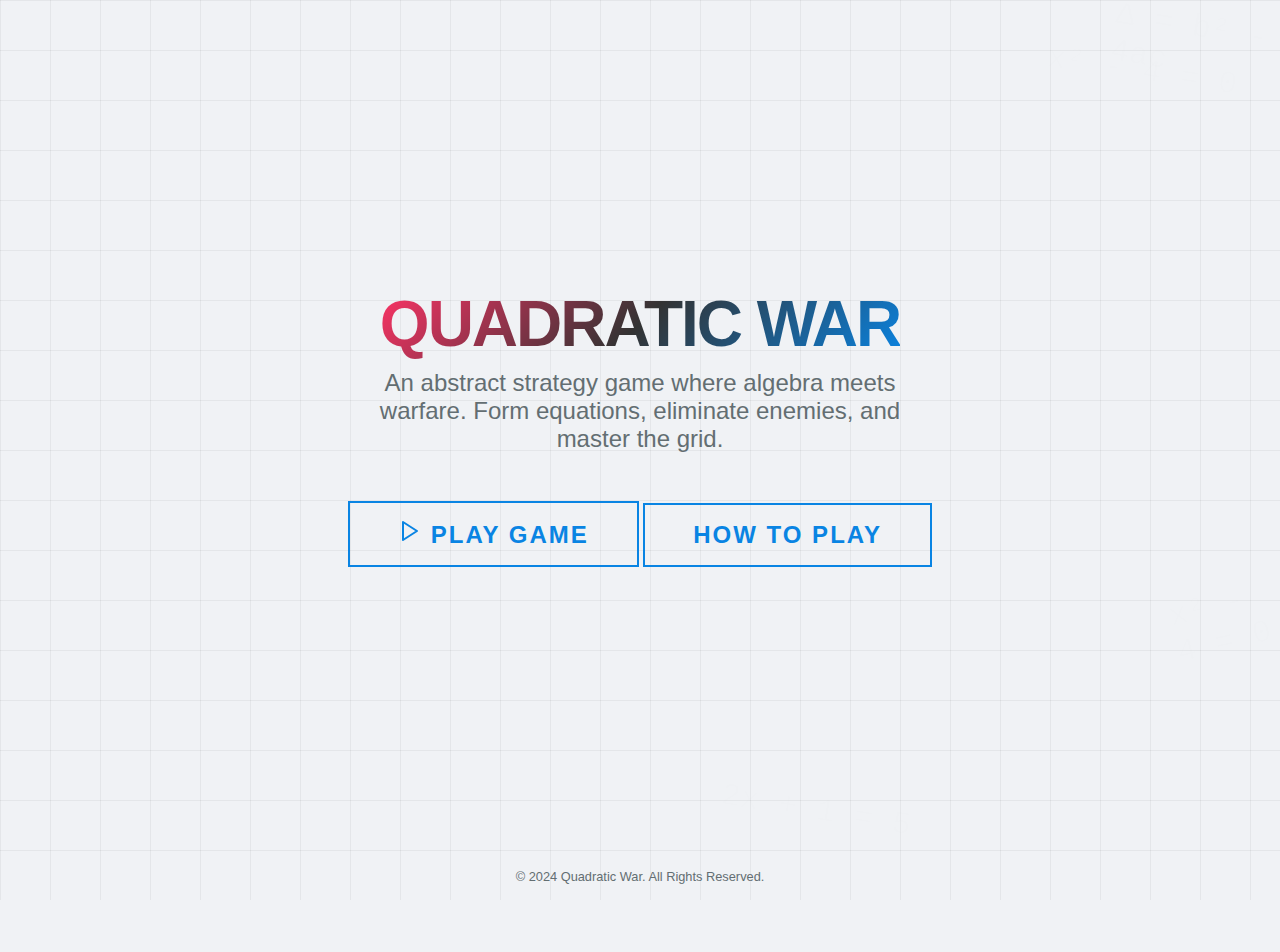
<file: index.html>
<!DOCTYPE html>
<html lang="en">

<head>
    <meta charset="UTF-8">
    <meta name="viewport" content="width=device-width, initial-scale=1.0">
    <title>Quadratic War - Strategy Evolved</title>
    <link rel="icon" type="image/png" href="assets/icons/favicon.png">
    <link rel="apple-touch-icon" href="assets/icons/icon-192x192.png">
    <link rel="stylesheet" href="assets/css/landing.css">
    <link rel="manifest" href="manifest.json">
</head>

<body>
    <div class="background-grid"></div>

    <div class="container">
        <header class="hero">
            <h1 class="title">QUADRATIC WAR</h1>
            <p class="subtitle">An abstract strategy game where algebra meets warfare. Form equations, eliminate
                enemies, and master the grid.</p>
        </header>

        <div class="cta-container">
            <button id="playBtn" class="play-btn btn-primary">
                <svg xmlns="http://www.w3.org/2000/svg" width="24" height="24" viewBox="0 0 24 24" fill="none"
                    stroke="currentColor" stroke-width="2" stroke-linecap="round" stroke-linejoin="round">
                    <polygon points="5 3 19 12 5 21 5 3"></polygon>
                </svg>
                PLAY GAME
            </button>
            <button id="rulesBtn" class="play-btn btn-secondary">HOW TO PLAY</button>
            <button id="installBtn" class="play-btn btn-success" style="display: none;">
                <svg xmlns="http://www.w3.org/2000/svg" width="24" height="24" viewBox="0 0 24 24" fill="none"
                    stroke="currentColor" stroke-width="2" stroke-linecap="round" stroke-linejoin="round">
                    <path d="M21 15v4a2 2 0 0 1-2 2H5a2 2 0 0 1-2-2v-4"></path>
                    <polyline points="7 10 12 15 17 10"></polyline>
                    <line x1="12" y1="15" x2="12" y2="3"></line>
                </svg>
                INSTALL APP
            </button>
        </div>
    </div>

    <footer>
        &copy; 2024 Quadratic War. All Rights Reserved.
    </footer>

    <!-- Mode Selection Modal -->
    <div class="modal-overlay" id="modalOverlay">
        <div class="game-modes">
            <h2 class="modal-title">Select Mode</h2>

            <button class="mode-btn" data-mode="local">
                <span>VS Player (Local)</span>
                <span class="arrow">→</span>
            </button>

            <button class="mode-btn" data-mode="cpu">
                <span>VS Computer</span>
                <span class="arrow">→</span>
            </button>

            <button class="mode-btn" data-mode="online">
                <span>Online PvP</span>
                <span class="arrow">→</span>
            </button>

            <div style="text-align: center; margin-top: 2rem;">
                <span style="font-size: 0.8rem; color: #666; cursor: pointer;"
                    onclick="document.getElementById('modalOverlay').classList.remove('active')">Close</span>
            </div>
        </div>
    </div>

    <!-- Rules Modal -->
    <div class="modal-overlay" id="rulesModal">
        <div class="game-modes rules-content">
            <h2 class="modal-title">How to Play</h2>

            <div class="rules-section">
                <h3>Objective</h3>
                <p>Form equations <strong>ax² + bx + c = 0</strong> using adjacent pieces to eliminate your opponent.
                </p>
            </div>

            <div class="rules-section">
                <h3>Movement</h3>
                <ul>
                    <li><strong>Quadratic (x²)</strong>: Moves 3 spaces (Diagonal/Straight).</li>
                    <li><strong>Linear (x)</strong>: Moves 2 spaces (Straight only).</li>
                    <li><strong>Constant (1)</strong>: Moves 1 space forward.</li>
                </ul>
            </div>

            <div class="rules-section">
                <h3>Resolution</h3>
                <p>The discriminant <strong>Δ = b² - 4ac</strong> decides the outcome::</p>
                <ul>
                    <li><span class="highlight-good">Δ ≥ 0</span> (Real Roots): Destroy opponent's pieces.</li>
                    <li><span class="highlight-bad">Δ < 0</span> (Complex Roots): Your pieces backfire and are
                                destroyed!</li>
                </ul>
            </div>

            <div style="text-align: center; margin-top: 2rem;">
                <button class="play-btn small-btn" id="closeRulesBtn" style="width: auto; padding: 0.8rem 2rem;">GOT
                    IT</button>
            </div>
        </div>
    </div>

    <script src="assets/js/landing.js"></script>
    <script>
        if ('serviceWorker' in navigator) {
            navigator.serviceWorker.register('/quadwar/sw.js', { scope: '/quadwar/' })
                .then(reg => console.log('SW Registered!', reg))
                .catch(err => console.log('SW Error', err));
        }
    </script>
</body>

</html>
</file>
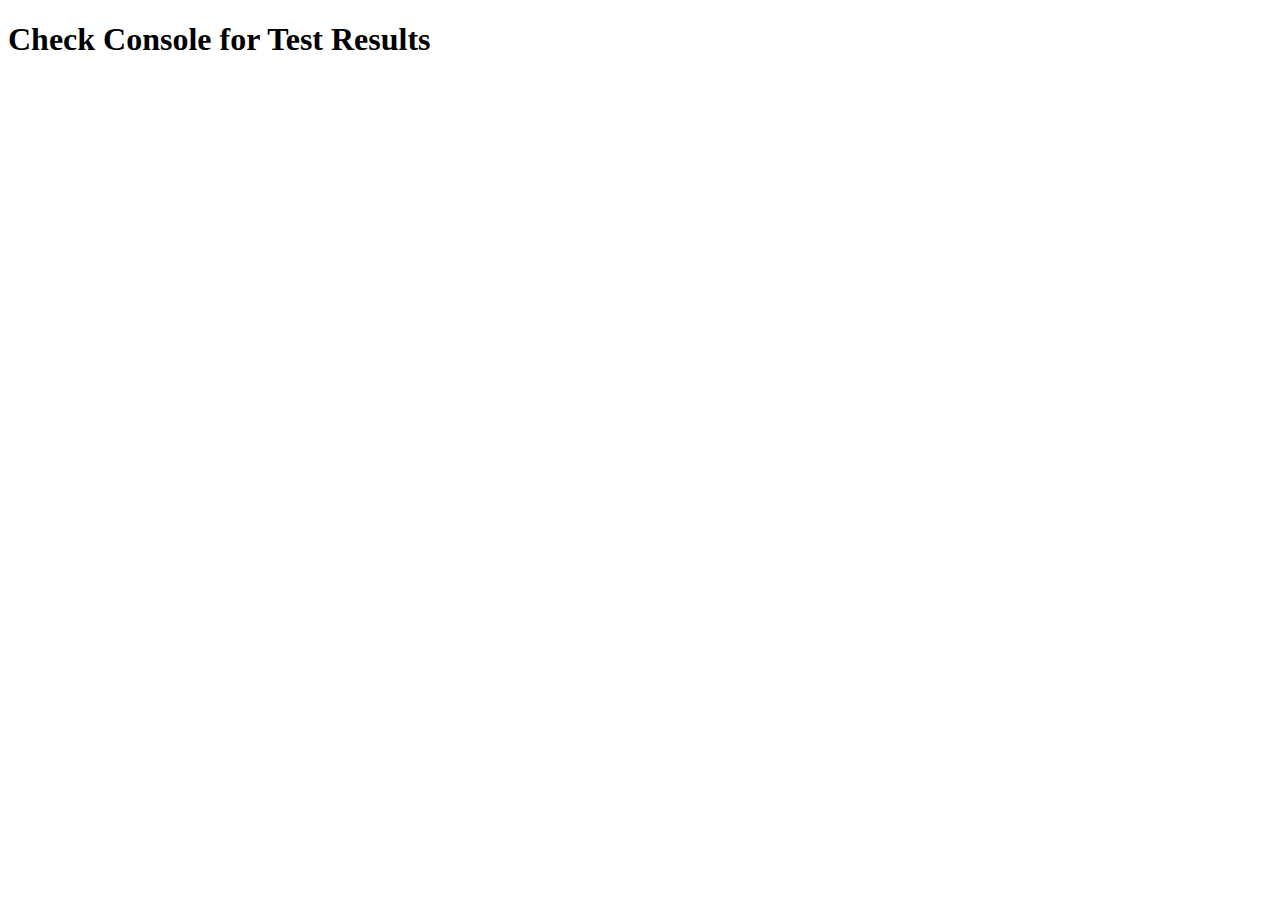
<file: test.html>
<!DOCTYPE html>
<html lang="en">

<head>
    <meta charset="UTF-8">
    <title>Game Logic Test</title>
</head>

<body>
    <h1>Check Console for Test Results</h1>
    <script type="module" src="assets/js/game/test.js"></script>
</body>

</html>
</file>
<file: assets/css/landing.css>
:root {
    --bg-color: #f0f2f5;
    --text-color: #2d3436;
    --accent-red: #ff3366;
    --accent-blue: #0984e3;
    --card-bg: rgba(255, 255, 255, 0.9);
    --border-color: rgba(0, 0, 0, 0.1);
    --font-heading: 'Segoe UI', Tahoma, Geneva, Verdana, sans-serif;
    --font-mono: 'Courier New', Courier, monospace;
}

* {
    box-sizing: border-box;
    margin: 0;
    padding: 0;
}

body {
    background-color: var(--bg-color);
    color: var(--text-color);
    font-family: var(--font-heading);
    height: 100vh;
    overflow: hidden;
    display: flex;
    flex-direction: column;
    position: relative;
}

/* Background Effects */
.background-grid {
    position: absolute;
    top: 0;
    left: 0;
    width: 100%;
    height: 100%;
    background-image:
        linear-gradient(rgba(0, 0, 0, 0.05) 1px, transparent 1px),
        linear-gradient(90deg, rgba(0, 0, 0, 0.05) 1px, transparent 1px);
    background-size: 50px 50px;
    z-index: -1;
    perspective: 1000px;
    transform-style: preserve-3d;
    animation: gridMove 20s linear infinite;
}

@keyframes gridMove {
    from {
        background-position: 0 0;
    }

    to {
        background-position: 50px 50px;
    }
}

/* Floating equations */
.equation-bg {
    position: absolute;
    color: rgba(0, 0, 0, 0.05);
    font-family: var(--font-mono);
    font-size: 2rem;
    pointer-events: none;
    user-select: none;
    z-index: -1;
}

/* Main Container */
.container {
    flex: 1;
    display: flex;
    flex-direction: column;
    justify-content: center;
    align-items: center;
    padding: 20px;
    text-align: center;
    z-index: 10;
}

.hero {
    margin-bottom: 3rem;
    animation: fadeIn 1s ease-out;
}

.title {
    font-size: 4rem;
    font-weight: 800;
    letter-spacing: -2px;
    margin-bottom: 0.5rem;
    display: inline-block;
    color: transparent;
    background: linear-gradient(135deg, var(--accent-red), #333, var(--accent-blue));
    -webkit-background-clip: text;
    background-clip: text;
    text-shadow: none;
}

.subtitle {
    font-size: 1.5rem;
    color: #636e72;
    font-weight: 400;
    max-width: 600px;
    margin: 0 auto;
}

/* Play Button */
.cta-container {
    position: relative;
}

.play-btn {
    background: transparent;
    border: 2px solid var(--accent-blue);
    color: var(--accent-blue);
    padding: 1rem 3rem;
    font-size: 1.5rem;
    font-weight: bold;
    text-transform: uppercase;
    letter-spacing: 2px;
    cursor: pointer;
    transition: all 0.3s cubic-bezier(0.175, 0.885, 0.32, 1.275);
    position: relative;
    overflow: hidden;
    z-index: 1;
}

.play-btn::before {
    content: '';
    position: absolute;
    top: 0;
    left: -100%;
    width: 100%;
    height: 100%;
    background: var(--accent-blue);
    transition: left 0.3s ease;
    z-index: -1;
}

@media (hover: hover) {
    .play-btn:hover {
        color: #fff;
        box-shadow: 0 5px 15px rgba(9, 132, 227, 0.4);
        transform: scale(1.05);
    }

    .play-btn:hover::before {
        left: 0;
    }
}

.install-btn {
    display: none;
    /* Controlled by JS, but default hidden */
    margin: 1rem auto 0;
    background: transparent;
    border: 2px solid var(--accent-blue);
    color: var(--accent-blue);
    padding: 1rem 3rem;
    font-size: 1.5rem;
    font-weight: bold;
    text-transform: uppercase;
    letter-spacing: 2px;
    cursor: pointer;
    transition: all 0.3s cubic-bezier(0.175, 0.885, 0.32, 1.275);
    position: relative;
    overflow: hidden;
    z-index: 1;
    text-decoration: none;
}

.install-btn::before {
    content: '';
    position: absolute;
    top: 0;
    left: -100%;
    width: 100%;
    height: 100%;
    background: var(--accent-blue);
    transition: left 0.3s ease;
    z-index: -1;
}

.install-btn:hover {
    color: #fff;
    box-shadow: 0 5px 15px rgba(9, 132, 227, 0.4);
    transform: scale(1.05);
}

.install-btn:hover::before {
    left: 0;
}

/* Modal */
.modal-overlay {
    position: fixed;
    top: 0;
    left: 0;
    width: 100%;
    height: 100%;
    background: rgba(255, 255, 255, 0.6);
    backdrop-filter: blur(5px);
    display: flex;
    justify-content: center;
    align-items: center;
    opacity: 0;
    visibility: hidden;
    transition: all 0.3s ease;
    z-index: 100;
}

.modal-overlay.active {
    opacity: 1;
    visibility: visible;
}

.game-modes {
    background: #ffffff;
    border: 1px solid var(--border-color);
    padding: 3rem;
    border-radius: 8px;
    box-shadow: 0 20px 50px rgba(0, 0, 0, 0.1);
    transform: translateY(20px);
    transition: all 0.3s cubic-bezier(0.34, 1.56, 0.64, 1);
    max-width: 500px;
    width: 90%;
}

.modal-overlay.active .game-modes {
    transform: translateY(0);
}

.modal-title {
    font-size: 1.8rem;
    margin-bottom: 2rem;
    color: var(--text-color);
    text-transform: uppercase;
    letter-spacing: 1px;
    border-bottom: 2px solid var(--accent-red);
    display: inline-block;
    padding-bottom: 0.5rem;
}

.mode-btn {
    display: block;
    width: 100%;
    padding: 1.2rem;
    margin-bottom: 1rem;
    padding: 1.2rem;
    margin-bottom: 1rem;
    background: #f8f9fa;
    border: 1px solid var(--border-color);
    color: var(--text-color);
    font-size: 1.2rem;
    cursor: pointer;
    transition: all 0.2s ease;
    text-align: left;
    display: flex;
    justify-content: space-between;
    align-items: center;
}

.mode-btn .arrow {
    opacity: 0;
    transition: all 0.2s ease;
    transform: translateX(-10px);
}

@media (hover: hover) {
    .mode-btn:hover {
        background: #fff;
        border-color: var(--accent-blue);
        box-shadow: 0 5px 15px rgba(0, 0, 0, 0.05);
        transform: translateX(10px);
    }

    .mode-btn:hover .arrow {
        opacity: 1;
        transform: translateX(0);
    }
}

/* Footer */
footer {
    padding: 1rem;
    text-align: center;
    font-size: 0.8rem;
    color: #636e72;
}

/* Animations */
@keyframes fadeIn {
    from {
        opacity: 0;
        transform: translateY(-20px);
    }

    to {
        opacity: 1;
        transform: translateY(0);
    }
}

/* Responsive */
@media (max-width: 768px) {
    .title {
        font-size: 2.5rem;
    }

    .subtitle {
        font-size: 1rem;
    }

    .game-modes {
        padding: 2rem;
    }
}

/* Secondary Button */
.secondary-btn {
    background: transparent;
    color: var(--text-color);
    border-color: var(--text-color);
    /* Inherit font-size and padding from play-btn to keep height same */
    font-size: 1.5rem;
    padding: 1rem 2rem;
    margin-top: 1rem;
    margin-left: 1rem;
}

.secondary-btn:hover {
    background: var(--text-color);
    color: var(--bg-color);
    box-shadow: 0 5px 15px rgba(0, 0, 0, 0.1);
}

.secondary-btn::before {
    background: var(--text-color);
}

/* Rules Content */
.rules-content {
    max-width: 600px;
    max-height: 80vh;
    overflow-y: auto;
    text-align: left;
}

.rules-section {
    margin-bottom: 1.5rem;
}

.rules-section h3 {
    color: var(--accent-blue);
    margin-bottom: 0.5rem;
    border-left: 3px solid var(--accent-red);
    padding-left: 0.5rem;
}

.rules-section p,
.rules-section li {
    line-height: 1.6;
    color: #555;
    font-size: 0.95rem;
}

.rules-section ul {
    list-style-position: inside;
    padding-left: 0.5rem;
}

.highlight-good {
    color: #00b894;
    font-weight: bold;
}

.highlight-bad {
    color: #d63031;
    font-weight: bold;
}

.small-btn {
    font-size: 1rem;
    padding: 0.5rem 1.5rem;
}

@media (max-width: 600px) {
    .secondary-btn {
        margin-left: 0;
        width: 100%;
    }
}
</file>
